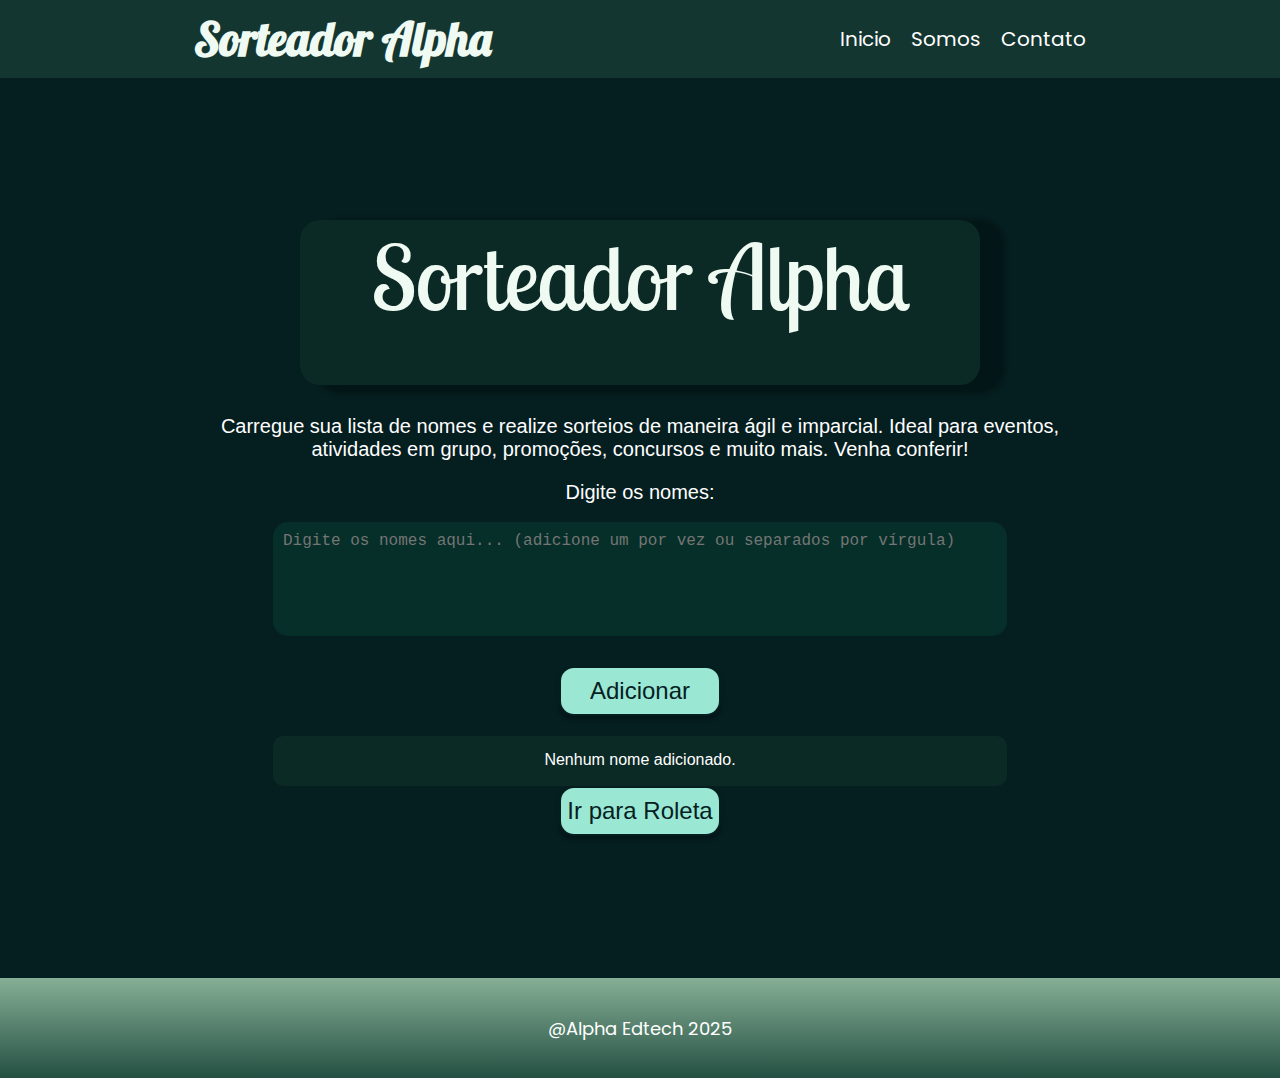
<file: index.html>
<!DOCTYPE html>
<html lang="pt-BR">

<head>
  <meta charset="UTF-8">
  <meta name="viewport" content="width=device-width, initial-scale=1.0">
  <title>Roleta Alpha</title>
  <link rel="stylesheet" href="./src/style.css">
  <link rel="preconnect" href="https://fonts.googleapis.com">
  <link rel="preconnect" href="https://fonts.gstatic.com" crossorigin>
  <link
    href="https://fonts.googleapis.com/css2?family=DM+Sans:ital,opsz,wght@0,9..40,100..1000;1,9..40,100..1000&family=Lobster&family=Lobster+Two:ital,wght@0,400;0,700;1,400;1,700&family=Playwrite+IE+Guides&family=Poppins:ital,wght@0,100;0,200;0,300;0,400;0,500;0,600;0,700;0,800;0,900;1,100;1,200;1,300;1,400;1,500;1,600;1,700;1,800;1,900&display=swap"
    rel="stylesheet">
</head>

<body>
  <header></header>
  <div id="root"></div>
  <script src="./src/main.js" type="module"></script>
</body>

</html>
</file>
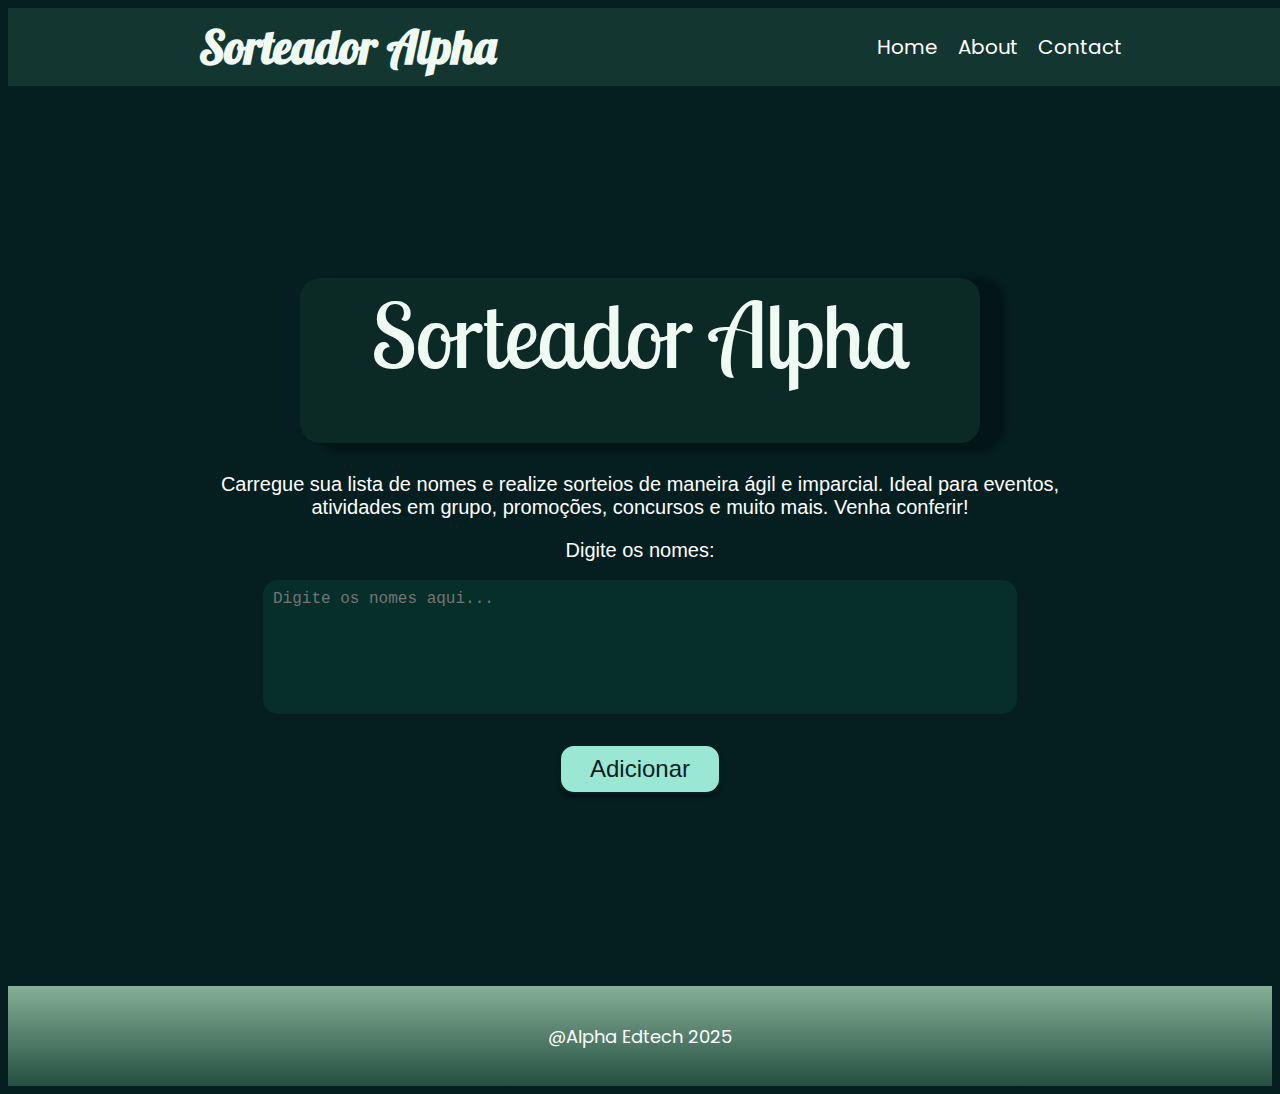
<file: Desafio-Sorteador/home/index.html>
<!DOCTYPE html>
<html lang="en">

<head>
  <meta charset="UTF-8">
  <meta name="viewport" content="width=device-width, initial-scale=1.0">
  <title>Document</title>
  <link rel="stylesheet" href="style.css">
  <link rel="preconnect" href="https://fonts.googleapis.com">
  <link rel="preconnect" href="https://fonts.gstatic.com" crossorigin>
  <link
    href="https://fonts.googleapis.com/css2?family=DM+Sans:ital,opsz,wght@0,9..40,100..1000;1,9..40,100..1000&family=Lobster&family=Lobster+Two:ital,wght@0,400;0,700;1,400;1,700&family=Playwrite+IE+Guides&family=Poppins:ital,wght@0,100;0,200;0,300;0,400;0,500;0,600;0,700;0,800;0,900;1,100;1,200;1,300;1,400;1,500;1,600;1,700;1,800;1,900&display=swap"
    rel="stylesheet">
</head>

<body>
  <header class="page-header">
    <div class="nav-container">
      <h1 class="nav-title">Sorteador Alpha</h1>
      <nav class="page-nav">
        <ul class="nav-list">
          <li class="nav-item"><a href="#home" class="nav-link">Home</a></li>
          <li class="nav-item"><a href="#about" class="nav-link">About</a></li>
          <li class="nav-item"><a href="#contact" class="nav-link">Contact</a></li>
        </ul>
      </nav>
    </div>
  </header>
  <main>
    <div class="container-main">
      <div class="main-content">
        <div class="page-central">
          <div class="page-card-title">
            <div class="page-title">Sorteador Alpha</div>
          </div>
          <div class="page-text">
            Carregue sua lista de nomes e realize sorteios de maneira ágil e imparcial.
            Ideal para eventos, atividades em grupo, promoções, concursos e muito mais.
            Venha conferir!
          </div>
          <div class="page-name-label">Digite os nomes:</div>
          <textarea class="textarea-custom" placeholder="Digite os nomes aqui..."></textarea>
          <button class="page-button sortear">Adicionar</button>
        </div>
      </div>

    </div>
  </main>
  <footer class="page-footer">
    <p class="footer-text">@Alpha Edtech 2025</p>
  </footer>
</body>

</html>
</file>
<file: Desafio-Sorteador/home/style.css>
.root * {
  box-sizing: border-box;
  margin: 0;
  padding: 0;
}

body {
  background-color: #051e1f;
  font-family: 'Poppins', sans-serif;
}

.container-main {
  display: flex;
  justify-content: center;
  align-items: center;
  height: 100vh;
  background: #051e1f;
  padding: 0;
}

.main-content {
  background: #051e1f;
  display: flex;
  flex-direction: column;
  align-items: center;
  justify-content: center;
  width: 100%;
  height: 100%;
  padding: 0 20px;
  box-sizing: border-box;
}

.page-central {
  background: #051e1f;
  width: 100%;
  max-width: 944px;
  margin: 0 auto;
  display: flex;
  flex-direction: column;
  align-items: center;
  justify-content: center;
  padding: 20px;
}

.page-card-title {
  background: #0b2925;
  border-radius: 20px;
  width: 680px;
  height: 165px;
  position: relative;
  box-shadow: 20px 4px 4px 5px rgba(0, 0, 0, 0.25);
  display: flex;
  flex-direction: column;
  align-items: flex-start;
  justify-content: flex-start;
}

.page-title {
  color: #effaf2;
  font-family: "Lobster Two", sans-serif;
  font-size: 90px;
  font-weight: 400;
  position: absolute;
  top: 0;
  left: 20px;
  width: calc(100% - 40px);
  text-align: center;
  margin: 0;
}

.page-text {
  color: #ffffff;
  text-align: center;
  font-family: "Poppins-Regular", sans-serif;
  font-size: 20px;
  font-weight: 400;
  width: 100%;
  max-width: 867px;
  margin-top: 30px;
}

.textarea-custom {
  background: #062f29;
  border-radius: 15px;
  width: 100%;
  max-width: 734px;
  height: 114px;
  border: none;
  color: #fff;
  padding: 10px;
  font-size: 16px;
  resize: none;
  outline: none;
  margin-top: 18px;
}

.page-name-label {
  color: #ffffff;
  text-align: center;
  font-family: "Poppins-Regular", sans-serif;
  font-size: 20px;
  font-weight: 400;
  margin-top: 20px;
}

.page-button.sortear {
  color: #051e1f;
  text-align: center;
  font-family: "Poppins-Regular", sans-serif;
  font-size: 24px;
  font-weight: 400;
  width: 162px;
  height: 50px;
  background-color: #9ae7d4;
  border: 2px solid #051e1f;
  border-radius: 15px;
  cursor: pointer;
  line-height: 30px;
  box-shadow: 0px 4px 4px rgba(0, 0, 0, 0.25);
  transition: background-color 0.3s, transform 0.2s;
  margin-top: 30px;
}

.page-button.sortear:hover {
  background-color: #051e1f;
  color: #67c4c7;
  transform: scale(1.05);
}

.page-button.sortear:active {
  transform: scale(0.95);
}


@media (max-width: 720px) {
  .page-central {
    padding: 10px;
    gap: 35px;
    transform: scale(0.8);
    transform-origin: top;
  }

  .page-card-title {
    width: 100%;
    height: 60%;
    box-shadow: 10px 2px 4px rgba(0, 0, 0, 0.25);
    margin-bottom: 20px;
  }

  .page-title {
    font-size: 65px;
    width: 100%;
    margin-top: 10px;
    margin-bottom: 20px;
  }

  .page-text {
    font-size: 16px;
    margin-top: 15px;
    width: 100%;
  }

  .textarea-custom {
    max-width: 100%;
    height: 150px;
    font-size: 20px;
    margin-top: 10px;
  }

  .page-name-label {
    font-size: 16px;
    margin-top: 10px;
  }

  .page-button.sortear {
    font-size: 18px;
    width: 120px;
    height: 40px;
  }
}

@media (max-width: 480px) {
  .page-central {
    padding: 8px;
    transform: scale(0.7);
    transform-origin: top;
  }

  .page-card-title {
    width: 100%;
    height: auto;
    box-shadow: 8px 2px 4px rgba(0, 0, 0, 0.25);
    margin-bottom: 15px;
  }

  .page-title {
    font-size: 45px;
    width: 100%;
    margin-top: -5px;
    margin-bottom: 15px;
    left: 5px;
    text-align: center;
  }

  .page-text {
    font-size: 14px;
    margin-top: 10px;
    width: 100%;
  }

  .textarea-custom {
    max-width: 100%;
    height: 70px;
    font-size: 12px;
    margin-top: 8px;
  }

  .page-name-label {
    font-size: 14px;
    margin-top: 8px;
  }

  .page-button.sortear {
    font-size: 16px;
    width: 100px;
    height: 35px;
  }
}

@media (max-width: 338px) {
  .page-central {
    padding: 8px;
    transform: scale(0.7);
    transform-origin: top;
  }

  .page-card-title {
    width: 100%;
    height: auto;
    box-shadow: 8px 2px 4px rgba(0, 0, 0, 0.25);
    margin-bottom: 15px;
  }

  .page-title {
    font-size: 35px;
    width: 100%;
    margin-top: -5px;
    margin-bottom: 15px;
    left: 5px;
    text-align: left;
  }

  .page-text {
    margin-bottom: -20px;
    font-size: 12px;
    margin-top: 10px;
    width: 100%;
    word-wrap: break-word;
    overflow-wrap: break-word;
    white-space: normal;
    box-sizing: border-box;
  }

  .textarea-custom {
    max-width: 100%;
    height: 70px;
    font-size: 12px;
    margin-top: 8px;
  }

  .page-name-label {
    font-size: 14px;
    margin-top: 8px;
  }

  .page-button.sortear {
    font-size: 16px;
    width: 100px;
    height: 35px;
  }
}

@media (max-width: 300px) {
  .page-central {
    padding: 8px;
    transform: scale(0.7);
    transform-origin: top;
  }

  .page-card-title {
    width: 100%;
    height: auto;
    box-shadow: 8px 2px 4px rgba(0, 0, 0, 0.25);
    margin-bottom: 15px;
  }

  .page-title {
    font-size: 30px;
    width: 100%;
    margin-top: -5px;
    margin-bottom: 15px;
    left: 5px;
    text-align: left;
  }

  .page-text {
    margin-bottom: -20px;
    font-size: 10px;
    margin-top: 10px;
    width: 100%;
    word-wrap: break-word;
    overflow-wrap: break-word;
    white-space: normal;
    box-sizing: border-box;
  }

  .textarea-custom {
    max-width: 100%;
    height: 70px;
    font-size: 12px;
    margin-top: 8px;
  }

  .page-name-label {
    font-size: 14px;
    margin-top: 8px;
  }

  .page-button.sortear {
    font-size: 16px;
    width: 100px;
    height: 35px;
  }


}

.page-header {
  background: #143630;
  height: 78px;
  width: 200px;
  display: flex;
  align-items: center;
  padding: 0 20px;
  width: 100%;
}

/* Container da navegação */
.nav-container {
  width: 100%;
  max-width: 1400px;
  display: flex;
  align-items: center;
  justify-content: space-around;
  margin: 0 auto;
}

/* Título fixo no canto esquerdo */
.nav-title {
  font-family: 'Lobster', cursive;
  font-size: 32px;
  color: #effaf2;
  white-space: nowrap;
}

/* Navegação */
.page-nav {}

.nav-list {
  list-style: none;
  display: flex;
  gap: 20px;
}

.nav-item {}

.nav-link {
  color: #ffffff;
  text-decoration: none;
  font-size: 22px;
  transition: color 0.3s;
}

.nav-link:hover {
  color: #88c9bf;
}

@media (min-width: 1200px) {
  .nav-title {
      font-size: 46px;
      text-align: center;
  }

  .nav-link {
      font-size: 20px;
  }
}
@media (max-width: 1000px) {
  .nav-title {
      font-size: 38px;
      margin-bottom: 10px;
      text-align: center;
  }

  .nav-list {
     
  }

  .nav-link {
      font-size: 17px;
      margin-right: 10px;
      text-align: left;
  }
  
}

@media (max-width: 700px) {
  .nav-container {

  }

  .nav-title {
      font-size: 38px;
      margin-bottom: 10px;
      text-align: center;
  }

  .nav-list {
      display: none;
  }

  .nav-link {
      font-size: 20px;
  }
 
  .wheel-container{
      margin-top: 100px;
  }
}body {
  background-color: #051e1f;
  font-family: 'Poppins', sans-serif;
}

/* footer */
.page-footer {
  height: 100px;
  width: 100%;
  background: linear-gradient(to top, #245043, #86af95);
  display: flex;
  align-items: center;
  justify-content: center;
  position: relative;
}

.footer-text {
  color: #ffffff;
  font-family: "Poppins", sans-serif;
  font-size: 16px;
  font-weight: 400;
}

/* Responsividade */
@media (max-width: 768px) {
  .footer-text {
    font-size: 14px;
  }
}

@media (min-width: 1200px) {
  .footer-text {
    font-size: 18px;
  }
}
</file>
<file: src/style.css>
/* Reset e configurações globais */
.root *,
* {
  box-sizing: border-box;
  margin: 0;
  padding: 0;
}

body {
  background-color: #051e1f;
  font-family: 'Poppins', sans-serif;
}

/* Layout principal */
.container-main {
  display: flex;
  justify-content: center;
  align-items: center;
  height: 100vh;
  background: #051e1f;
  padding: 0;
}

.main-content {
  background: #051e1f;
  display: flex;
  flex-direction: column;
  align-items: center;
  justify-content: center;
  width: 100%;
  height: 100%;
  padding: 0 20px;
  box-sizing: border-box;
}

.page-central {
  background: #051e1f;
  width: 100%;
  max-width: 944px;
  margin: 0 auto;
  display: flex;
  flex-direction: column;
  align-items: center;
  justify-content: center;
  padding: 20px;
}

/* Componentes da página */
.page-card-title {
  background: #0b2925;
  border-radius: 20px;
  width: 680px;
  height: 165px;
  position: relative;
  box-shadow: 20px 4px 4px 5px rgba(0, 0, 0, 0.25);
  display: flex;
  flex-direction: column;
  align-items: flex-start;
  justify-content: flex-start;
}

.page-title {
  color: #effaf2;
  font-family: "Lobster Two", sans-serif;
  font-size: 90px;
  font-weight: 400;
  position: absolute;
  top: 0;
  left: 20px;
  width: calc(100% - 40px);
  text-align: center;
  margin: 0;
}

.page-text {
  color: #ffffff;
  text-align: center;
  font-family: "Poppins-Regular", sans-serif;
  font-size: 20px;
  font-weight: 400;
  width: 100%;
  max-width: 867px;
  margin-top: 30px;
}

/* Header e Navegação */
.page-header {
  background: #143630;
  height: 78px;
  width: 100%;
  display: flex;
  align-items: center;
  padding: 0 20px;
  box-sizing: border-box;
  /* Garante que o padding não afete o cálculo da largura e altura */
}

.nav-container {
  width: 100%;
  max-width: 1400px;
  display: flex;
  align-items: center;
  justify-content: space-around;
  margin: 0 auto;
}

.nav-title {
  font-family: 'Lobster', cursive;
  font-size: 32px;
  color: #effaf2;
  white-space: nowrap;
}

.nav-list {
  list-style: none;
  display: flex;
  gap: 20px;
}

.nav-link {
  color: #ffffff;
  text-decoration: none;
  font-size: 22px;
  transition: color 0.3s;
}

.nav-link:hover {
  color: #88c9bf;
}

/* Formulários e botões */
.textarea-custom {
  background: #062f29;
  border-radius: 15px;
  width: 100%;
  max-width: 734px;
  height: 114px;
  border: none;
  color: #fff;
  padding: 10px;
  font-size: 16px;
  resize: none;
  outline: none;
  margin-top: 18px;
}

.page-name-label {
  color: #ffffff;
  text-align: center;
  font-family: "Poppins-Regular", sans-serif;
  font-size: 20px;
  font-weight: 400;
  margin-top: 20px;
}

.buttons-container {
  display: flex;
  gap: 20px;
  /* Espaço entre os botões */
  justify-content: center;
  width: 100%;
  margin-top: 30px;
}

.page-button {
  color: #051e1f;
  text-align: center;
  font-family: "Poppins-Regular", sans-serif;
  font-size: 24px;
  font-weight: 400;
  width: 162px;
  height: 50px;
  background-color: #9ae7d4;
  border: 2px solid #051e1f;
  border-radius: 15px;
  cursor: pointer;
  line-height: 30px;
  box-shadow: 0px 4px 4px rgba(0, 0, 0, 0.25);
  transition: background-color 0.3s, transform 0.2s;
}

.page-button:hover {
  background-color: #051e1f;
  color: #67c4c7;
  transform: scale(1.05);
}

.page-button:active {
  transform: scale(0.95);
}

/* Wheel Container */
.wheel-container {
  position: relative;
  display: flex;
  justify-content: center;
  align-items: center;
  margin-top: 170px;
  width: 100%;
  max-width: 450px;
  min-width: 200px;
  margin-left: auto;
  margin-right: auto;
}

.canva {
  width: 100%;
  height: auto;
  max-width: 100%;
}

.pointer {
  width: 0;
  height: 0;
  border-left: 20px solid transparent;
  border-right: 20px solid transparent;
  border-top: 40px solid #c6f8f1;
  position: absolute;
  top: -20px;
  left: 50%;
  transform: translate(-50%, 0);
}

.center-circle {
  width: 80px;
  height: 80px;
  background-color: rgb(192, 162, 162);
  border-radius: 50%;
  position: absolute;
  top: 50%;
  left: 50%;
  transform: translate(-50%, -50%);
}

/* Winner Container */
.winner-container {
  border-radius: 10px;
  width: 180px;
  height: 200px;
  background: #86af95;
  display: flex;
  flex-direction: column;
  align-items: center;
  justify-content: center;
  box-shadow: 2px 2px 10px rgba(0, 0, 0, 0.2);
  padding: 10px;
  margin-bottom: 10px;

  /* Posição padrão */
  position: absolute;
  right: 2.5%;
  top: 50%;
  transform: translateY(-50%);
}

.winner-header {
  width: 100%;
  height: 30px;
  background: #245043;
  display: flex;
  align-items: center;
  justify-content: center;
  border-radius: 10px;
}

.winner-title {
  color: white;
  font-family: "Poppins", sans-serif;
  font-size: 12px;
  font-weight: 600;
  text-align: center;
}

.winner-box {
  width: 100%;
  height: 100%;
  display: flex;
  flex-direction: column;
  justify-content: flex-start;
  align-items: flex-start;
  text-align: center;
  overflow-y: auto;
  margin-top: 10px;
}

/* Estilo básico para a barra de rolagem */
::-webkit-scrollbar {
  width: 8px;
}

::-webkit-scrollbar-thumb {
  background-color: #5f836c;
  border-radius: 4px;/
}

.winner-name {
  color: white;
  font-family: "Poppins", sans-serif;
  font-size: 14px;
  font-weight: 500;
  text-align: center;
}

/* Footer */
.page-footer {
  height: 100px;
  width: 100%;
  background: linear-gradient(to top, #245043, #86af95);
  display: flex;
  align-items: center;
  justify-content: center;
  position: relative;
}

.footer-text {
  color: #ffffff;
  font-family: "Poppins", sans-serif;
  font-size: 16px;
  font-weight: 400;
}

/* Media Queries */
@media (min-width: 1200px) {
  .nav-title {
    font-size: 46px;
    text-align: center;
  }

  .nav-link {
    font-size: 20px;
  }

  .footer-text {
    font-size: 18px;
  }
}

@media (max-width: 1000px) {
  .nav-title {
    font-size: 38px;
    margin-bottom: 10px;
  }

  .nav-link {
    font-size: 17px;
    margin-right: 10px;
    text-align: left;
  }
}

@media (max-width: 1000px) {
  .winner-container {
    position: static;
    transform: none;
    margin: 0 auto;
    margin-bottom: 10px;
  }
}

@media (max-width: 768px) {
  .footer-text {
    font-size: 14px;
  }

  .page-footer {
    bottom: 0;
  }

  .winner-title {
    font-size: 12px;
  }

  .winner-name {
    font-size: 14px;
  }
}

@media (max-width: 720px) {
  .page-central {
    padding: 10px;
    gap: 35px;
    transform: scale(0.8);
    transform-origin: top;
    margin-bottom: 100px;
  }

  .page-card-title {
    width: 100%;
    height: 60%;
    box-shadow: 10px 2px 4px rgba(0, 0, 0, 0.25);
    margin-bottom: 20px;
  }

  .page-title {
    font-size: 65px;
    width: 100%;
    margin-top: 10px;
    margin-bottom: 20px;
  }

  .page-text {
    font-size: 16px;
    margin-top: 15px;
    width: 100%;
  }

  .textarea-custom {
    max-width: 100%;
    height: 150px;
    font-size: 20px;
    margin-top: 10px;
  }

  .page-name-label {
    font-size: 16px;
    margin-top: 10px;
  }

  .page-button {
    font-size: 16px;
    width: 120px;
    height: 40px;
  }

  .buttons-container {
    gap: 15px;

  }
}

@media (max-width: 700px) {
  .nav-title {
    font-size: 49px;
    margin-top: 10px;
    text-align: center;
    margin-left: 65px;
  }

  .nav-list {
    display: none;
  }

  .nav-container {
    justify-content: center;
  }

  .nav-link {
    font-size: 20px;
  }

  .wheel-container {
    margin-top: 100px;
  }
}

@media (max-width: 480px) {
  .page-card-title {
    width: 100%;
    height: 50px;
    box-shadow: 8px 2px 4px rgba(0, 0, 0, 0.25);
    margin-bottom: 20px;
    padding: 15px;
  }

  .page-title {
    font-size: 50px;
    width: 100%;
    margin-top: 10px;
    margin-bottom: 15px;
    text-align: center;
  }

  .page-text {
    font-size: 16px;
    margin-top: 10px;
    width: 100%;
    text-align: center;
  }

  .textarea-custom {
    max-width: 100%;
    height: 80px;
    font-size: 14px;
    margin-top: 10px;
    padding: 10px;
  }

  .page-name-label {
    font-size: 16px;
    margin-top: 10px;
    text-align: center;
  }

  .page-button {
    width: 120px;
    height: 40px;
    margin: 10px 0;
  }

  .buttons-container {
    gap: 15px;
    display: flex;
    justify-content: center;
  }

  .nav-title {
    font-size: 38px;
    margin-top: 10px;
    text-align: center;
    margin-left: 0;
  }
}

@media (max-height: 850px) {
  .page-central {
    margin-top: 200px;
  }
}

@media (max-height: 680px) {
  .page-central {
    margin-top: 300px;
  }
}

@media (max-width: 338px) {
  .nav-title {
    font-size: 40px;
    margin-top: 10px;
    text-align: center;
    margin-left: 25px;
  }

  .page-card-title {
    width: 100%;
    height: auto;
    box-shadow: 8px 2px 4px rgba(0, 0, 0, 0.25);
    margin-bottom: 15px;
  }

  .page-title {
    font-size: 35px;
    width: 100%;
    margin-top: -5px;
    margin-bottom: 15px;
    left: 5px;
    text-align: left;
  }

  .page-text {
    margin-bottom: -20px;
    font-size: 12px;
    margin-top: 10px;
    width: 100%;
    word-wrap: break-word;
    overflow-wrap: break-word;
    white-space: normal;
    box-sizing: border-box;
  }
}

@media (max-width: 300px) {
  .page-title {
    font-size: 30px;
    width: 100%;
    margin-top: -5px;
    margin-bottom: 15px;
    left: 5px;
    text-align: left;
  }

  .page-text {
    margin-bottom: -20px;
    font-size: 10px;
    margin-top: 10px;
    width: 100%;
    word-wrap: break-word;
    overflow-wrap: break-word;
    white-space: normal;
    box-sizing: border-box;
  }
}

.names-list {
  color: #ffffff;
  text-align: center;
  font-family: "Poppins-Regular", sans-serif;
  font-size: 16px;
  margin-top: 20px;
  padding: 15px;
  background: #0b2925;
  border-radius: 10px;
  min-height: 50px;
  width: 100%;
  max-width: 734px;
}

@media (max-width: 720px) {
  .names-list {
    font-size: 14px;
    padding: 10px;
  }
}

@media (max-width: 480px) {
  .names-list {
    font-size: 12px;
    padding: 8px;
  }
}

#resultado {
  color: #effaf2;
}

.container {
  text-align: center;
  color: #9ae7d4;
  display: flex;
  flex-direction: column;
  align-items: center;
  justify-content: center;
}

.button-container {
  margin-top: 20px;
  display: flex;
  justify-content: center;
  gap: 10px;
}

.button-home {
  width: 46px;
  height: 46px;
  position: relative;
  overflow: visible;
}

.button-home {
  background: #7bbbab;
  border-radius: 20px;
  height: 25px;
  width: 100px;
  position: relative;
  top: 10px;
  text-align: center;
  cursor: pointer;
  font-size: 14px;
  font-weight: bold;
  color: white;
  border: none;
  display: flex;
  align-items: center;
  justify-content: center;
  gap: 5px;
}

.button-home img {
  width: 20px;
  height: 20px;
}

.button-home:hover {
  background-color: #0c3f41;
  color: #67c4c7;
  transform: scale(1.05);
}

.button-clear {
  border-radius: 20px;
  width: 100px;
  height: 25px;
  position: relative;
  text-align: center;
  cursor: pointer;
  display: flex;
  align-items: center;
  justify-content: center;
  gap: 5px;
  /* Espaço entre ícone e texto */
  font-size: 14px;
  font-weight: bold;
  color: white;
  overflow: visible;
  transition: transform 0.2s, background-color 0.2s;
  border: none;
  top: 20px;
  right: 7px;
}

.button-clear {
  background: #d9534f;
  /* Vermelho */
  margin-left: 10px;
  /* Espaço entre os botões */
}

.button-clear:hover {
  background-color: #41140c;
  color: #c76a67;
  transform: scale(1.05);
}

.button-clear img {
  width: 20px;
  height: 20px;
}

/* Estilo do conteúdo do modal */
.modal {
  display: none;
  position: fixed;
  top: 0;
  left: 0;
  width: 100%;
  height: 100%;
  background-color: rgba(0, 0, 0, 0.5);
  z-index: 4;
}

.modal-content {
  background-color: white;
  padding: 30px;
  border-radius: 10px;
  box-shadow: 0 4px 8px rgba(0, 0, 0, 0.2);
  max-width: 400px;
  width: 90%;
  text-align: center;
  position: fixed;
  top: 50%;
  left: 50%;
  transform: translate(-50%, -50%);
  z-index: 3;
}

.close {
  position: absolute;
  top: 10px;
  right: 10px;
  font-size: 24px;
  cursor: pointer;
  color: #333;
}

.close:hover {
  color: #000;
}

.modal-content h2 {
  margin-top: 0;
  font-size: 24px;
  color: #333;
}

.modal-content p {
  font-size: 30px;
  color: #1ed63c;
  margin-top: 15px;
}
</file>
